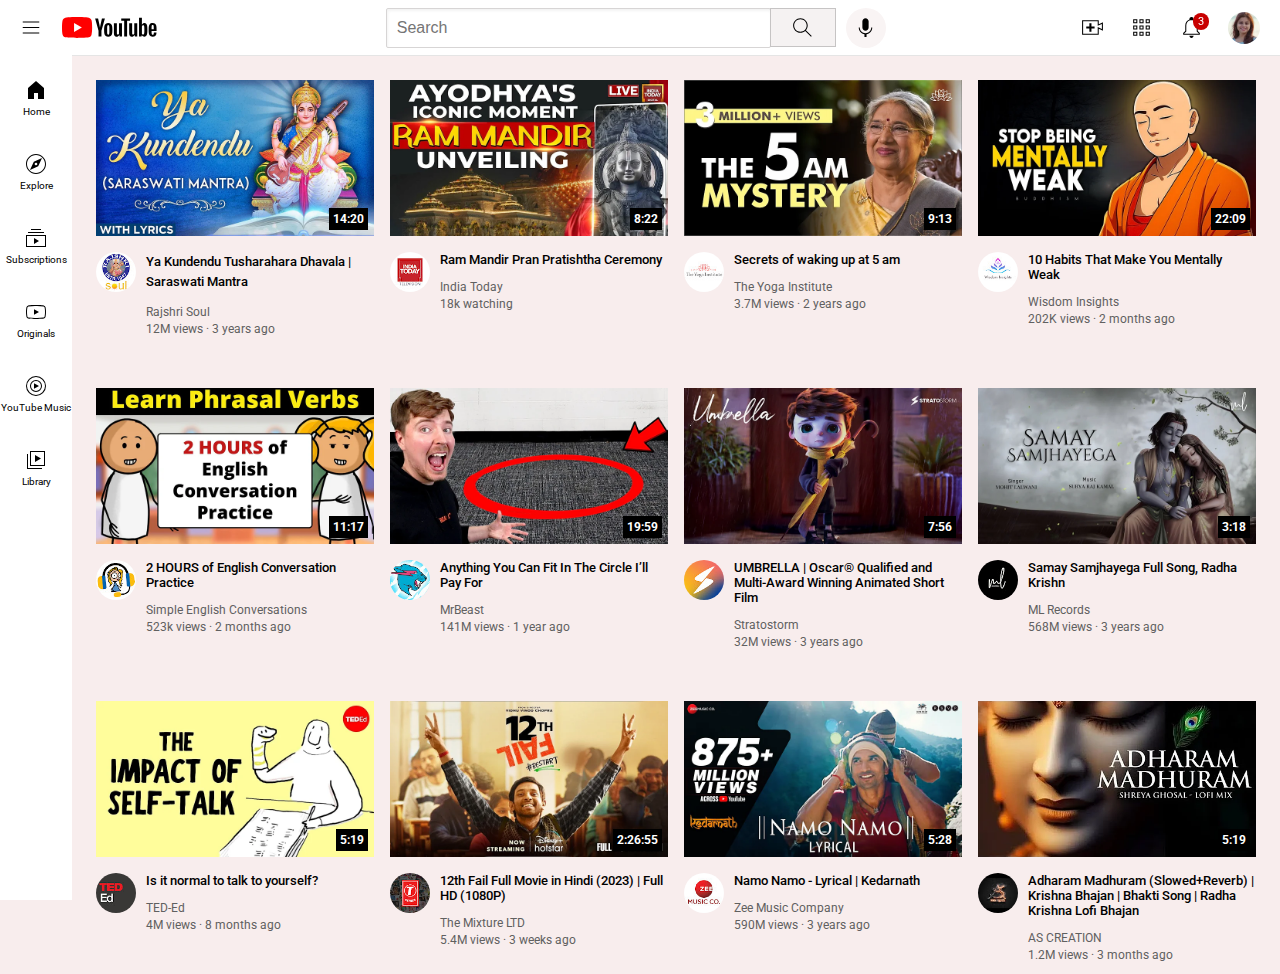
<file: index.html>
<!DOCTYPE html>
<html>
  <head>
    <title>My youtube project</title>
    <link rel="preconnect" href="https://fonts.googleapis.com" />
    <link rel="preconnect" href="https://fonts.gstatic.com" crossorigin />
    <link
      href="https://fonts.googleapis.com/css2?family=Montserrat:wght@400;700&family=Roboto:wght@400;500;700&display=swap"
      rel="stylesheet"
    />
    <link rel="stylesheet" href="stylesheeets/header.css" />
    <link rel="stylesheet" href="stylesheeets/general.css" />
    <link rel="stylesheet" href="stylesheeets/vedio.css" />
    <link rel="stylesheet" href="stylesheeets/sidebar.css" />
  </head>
  <body>
    <div class="header">
      <div class="left-section">
        <img class="hamburger-menu" src="Icons/hamburger-menu.svg" />
        <img class="youtube-logo" src="Icons/youtube-logo.svg" />
      </div>
      <div class="middle-section">
        <input class="text1" type="text" placeholder="Search" />
        <button class="search-button">
          <img class="search" src="Icons/search.svg" />
          <div class="tooltip">Search</div>
        </button>
        <button class="voice-button">
          <img class="voice-search-icon" src="Icons/voice-search-icon.svg" />
          <div class="tooltip">Search with your voice</div>
        </button>
      </div>
      <div class="right-section">
        <div class="upload-container">
          <img class="upload" src="Icons/upload.svg" />
          <div class="tooltip">Create</div>
        </div>
        <div class="youtube-apps-container">
          <img class="youtube-apps" src="Icons/youtube-apps.svg" />
          <div class="tooltip">youtube-apps</div>
        </div>
        <div class="notifications-container">
          <img class="notifications" src="Icons/notifications.svg" />
          <div class="notifications-count">3</div>
          <div class="tooltip">Notifications</div>
        </div>
        <img class="my-channel" src="thumbnails/my-channel.jpeg" />
      </div>
    </div>

    <div class="sidebar">
      <div class="sidebar-link">
        <img src="Icons/home.svg" />
        <div>Home</div>
      </div>
      <div class="sidebar-link">
        <img src="Icons/explore.svg" />
        <div>Explore</div>
      </div>
      <div class="sidebar-link">
        <img src="Icons/subscriptions.svg" />
        <div>Subscriptions</div>
      </div>
      <div class="sidebar-link">
        <img src="Icons/originals.svg" />
        <div>Originals</div>
      </div>
      <div class="sidebar-link">
        <img src="Icons/youtube-music.svg" />
        <div>YouTube Music</div>
      </div>
      <div class="sidebar-link">
        <img src="Icons/library.svg" />
        <div>Library</div>
      </div>
    </div>

    <div class="vedio-grid">
      <div>
        <div class="thumbnail1">
          <img class="image1" src="thumbnails/thumbnail-1.webp" />
          <div class="vedio-time1">14:20</div>
        </div>
        <div class="grid">
          <div>
            <img class="profile1" src="thumbnails/channel-1.jpeg" />
          </div>
          <div>
            <p class="a1">Ya Kundendu Tusharahara Dhavala | Saraswati Mantra</p>
            <p class="a2">Rajshri Soul</p>
            <p class="a3">12M views · 3 years ago</p>
          </div>
        </div>
      </div>

      <div>
        <div class="thumbnail2">
          <img class="image2" src="thumbnails/thumbnail-2.webp" />
          <div class="vedio-time2">8:22</div>
        </div>
        <div class="grid">
          <div>
            <img class="profile2" src="thumbnails/channel-2.jpeg" />
          </div>
          <div>
            <p class="b1">Ram Mandir Pran Pratishtha Ceremony</p>
            <p class="b2">India Today</p>
            <p class="b3">18k watching</p>
          </div>
        </div>
      </div>
      <div>
        <div class="thumbnail3">
          <img class="image3" src="thumbnails/thumbnail-3.webp" />
          <div class="vedio-time3">9:13</div>
        </div>
        <div class="grid">
          <div>
            <img class="profile3" src="thumbnails/channel-3.jpeg" />
          </div>
          <div>
            <p class="c1">Secrets of waking up at 5 am</p>
            <p class="c2">The Yoga Institute</p>
            <p class="c3">3.7M views · 2 years ago</p>
          </div>
        </div>
      </div>

      <div>
        <div class="thumbnail4">
          <img class="image4" src="thumbnails/thumbnail-4.webp" />
          <div class="vedio-time4">22:09</div>
        </div>
        <div class="grid">
          <div>
            <img class="profile4" src="thumbnails/channel-4.jpeg" />
          </div>
          <div>
            <p class="d1">10 Habits That Make You Mentally Weak</p>
            <p class="d2">Wisdom Insights</p>
            <p class="d3">202K views · 2 months ago</p>
          </div>
        </div>
      </div>
      <div>
        <div class="thumbnail5">
          <img class="image5" src="thumbnails/thumbnail-5.webp" />
          <div class="vedio-time5">11:17</div>
        </div>
        <div class="grid">
          <div>
            <img class="profile5" src="thumbnails/channel-5.jpeg" />
          </div>
          <div>
            <p class="e1">2 HOURS of English Conversation Practice</p>
            <p class="e2">Simple English Conversations</p>
            <p class="e3">523k views · 2 months ago</p>
          </div>
        </div>
      </div>
      <div>
        <div class="thumbnail6">
          <img class="image6" src="thumbnails/thumbnail-6.webp" />
          <div class="vedio-time6">19:59</div>
        </div>
        <div class="grid">
          <div>
            <img class="profile6" src="thumbnails/channel-6.jpeg" />
          </div>
          <div>
            <p class="f1">Anything You Can Fit In The Circle I’ll Pay For</p>
            <p class="f2">MrBeast</p>
            <p class="f3">141M views · 1 year ago</p>
          </div>
        </div>
      </div>
      <div>
        <div class="thumbnail7">
          <img class="image7" src="thumbnails/thumbnail-7.webp" />
          <div class="vedio-time7">7:56</div>
        </div>
        <div class="grid">
          <div>
            <img class="profile7" src="thumbnails/channel-7.jpeg" />
          </div>
          <div>
            <p class="g1">
              UMBRELLA | Oscar® Qualified and Multi-Award Winning Animated Short
              Film
            </p>
            <p class="g2">Stratostorm</p>
            <p class="g3">32M views · 3 years ago</p>
          </div>
        </div>
      </div>

      <div>
        <div class="thumbnail8">
          <img class="image8" src="thumbnails/thumbnail-8.webp" />
          <div class="vedio-time8">3:18</div>
        </div>
        <div class="grid">
          <div>
            <img class="profile8" src="thumbnails/channel-8.jpeg" />
          </div>
          <div>
            <p class="h1">Samay Samjhayega Full Song, Radha Krishn</p>
            <p class="h2">ML Records</p>
            <p class="h3">568M views · 3 years ago</p>
          </div>
        </div>
      </div>

      <div>
        <div class="thumbnail9">
          <img class="image9" src="thumbnails/thumbnail-9.webp" />
          <div class="vedio-time9">5:19</div>
        </div>
        <div class="grid">
          <div>
            <img class="profile9" src="thumbnails/channel-9.jpeg" />
          </div>
          <div>
            <p class="i1">Is it normal to talk to yourself?</p>
            <p class="i2">TED-Ed</p>
            <p class="i3">4M views · 8 months ago</p>
          </div>
        </div>
      </div>

      <div>
        <div class="thumbnail10">
          <img class="image9" src="thumbnails/thumbnail-10.webp" />
          <div class="vedio-time10">2:26:55</div>
        </div>
        <div class="grid">
          <div>
            <img class="profile10" src="thumbnails/channel-10.jpeg" />
          </div>
          <div>
            <p class="j1">
              12th Fail Full Movie in Hindi (2023) | Full HD (1080P)
            </p>
            <p class="j2">The Mixture LTD</p>
            <p class="j3">5.4M views · 3 weeks ago</p>
          </div>
        </div>
      </div>

      <div>
        <div class="thumbnail11">
          <img class="image11" src="thumbnails/thumbnail-11.webp" />
          <div class="vedio-time11">5:28</div>
        </div>
        <div class="grid">
          <div>
            <img class="profile11" src="thumbnails/channel-11.jpeg" />
          </div>
          <div>
            <p class="k1">Namo Namo - Lyrical | Kedarnath</p>
            <p class="k2">Zee Music Company</p>
            <p class="k3">590M views · 3 years ago</p>
          </div>
        </div>
      </div>

      <div>
        <div class="thumbnail12">
          <img class="image12" src="thumbnails/thumbnail-12.webp" />
          <div class="vedio-time12">5:19</div>
        </div>
        <div class="grid">
          <div>
            <img class="profile12" src="thumbnails/channel-12.jpeg" />
          </div>
          <div>
            <p class="l1">
              Adharam Madhuram (Slowed+Reverb) | Krishna Bhajan | Bhakti Song |
              Radha Krishna Lofi Bhajan
            </p>
            <p class="l2">AS CREATION</p>
            <p class="l3">1.2M views · 3 months ago</p>
          </div>
        </div>
      </div>
    </div>
  </body>
</html>
</file>
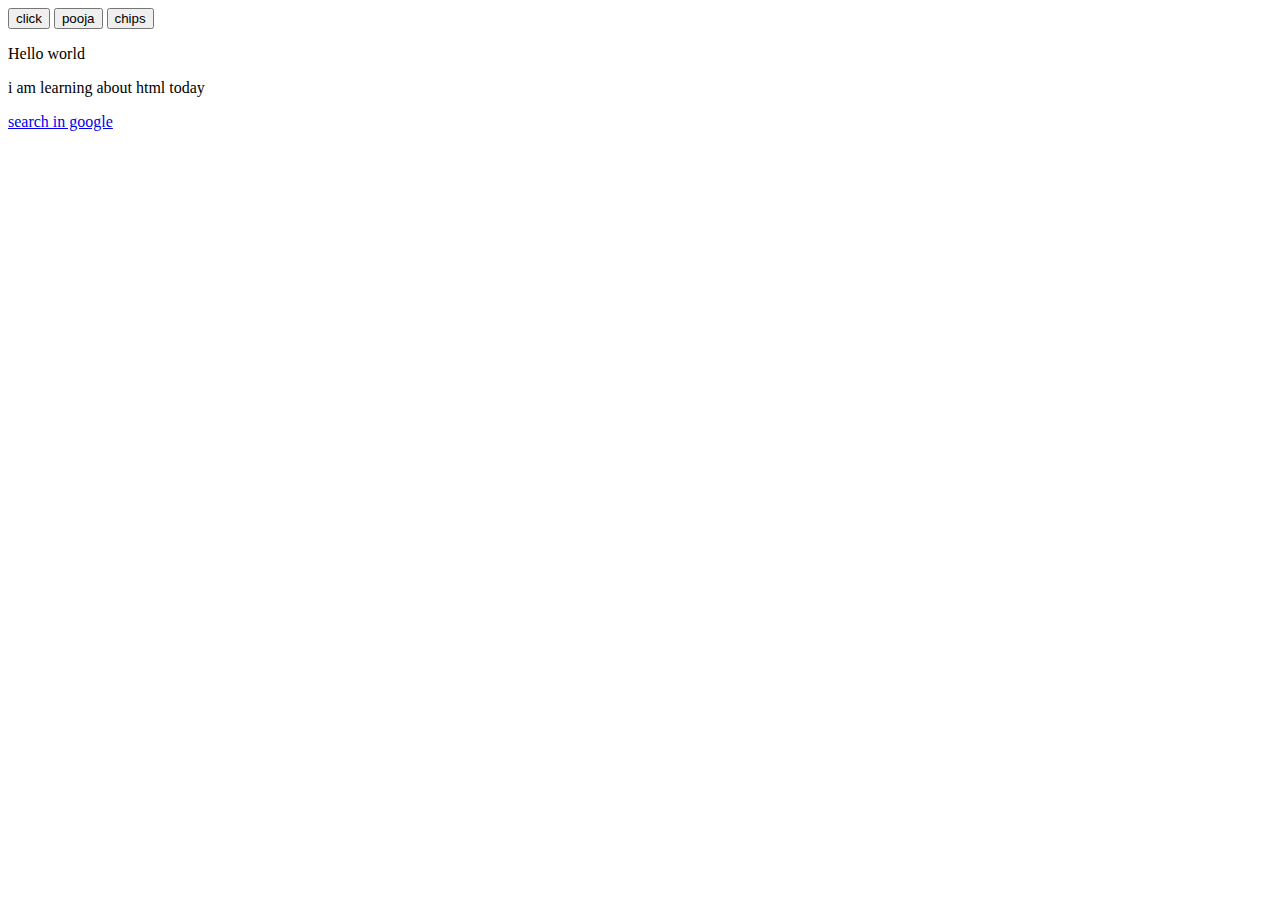
<file: all html files/exercise1.html>
<!DOCTYPE html>
<html>
  <head>
    <title>buttons</title>
  </head>
  <body>
    <button>click</button>
    <button>pooja</button>
    <button>chips</button>

    <p>Hello world</p>
    <p>i am learning about html today</p>
    <a href="https://www.google.com/" target="_blank">search in google</a>
  </body>
</html>
</file>
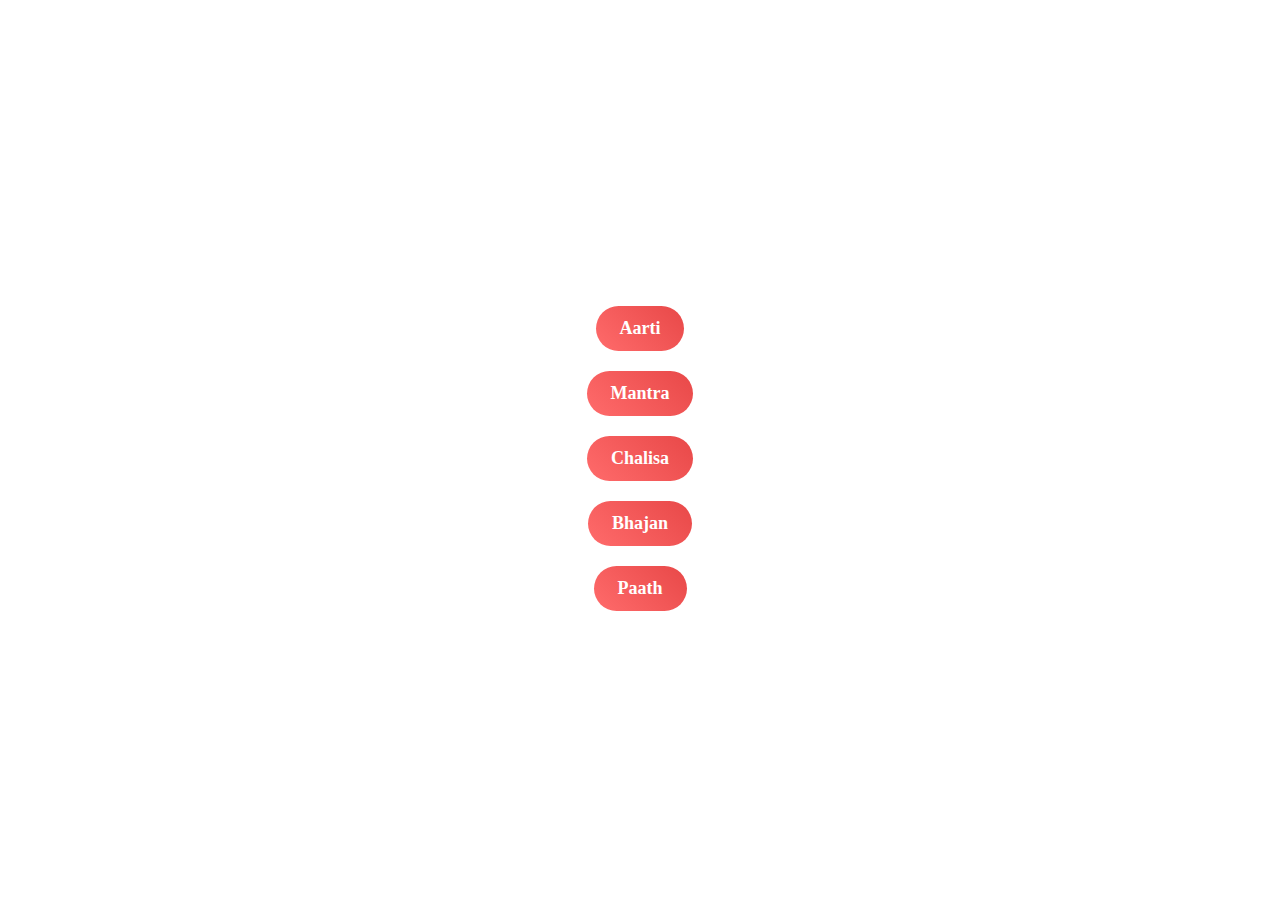
<file: all html files/stylishbutton.html>
<!DOCTYPE html>
<html lang="en">
  <head>
    <meta charset="UTF-8" />
    <meta name="viewport" content="width=device-width, initial-scale=1.0" />
    <title>Stylish Buttons with Animations</title>
    <style>
      /* Stylish Button Styles */
      .button-container {
        display: flex;
        flex-direction: column; /* Buttons arranged vertically */
        align-items: center;
        justify-content: center;
        height: 100vh; /* Adjust the height as needed */
      }

      .stylish-button {
        margin: 10px;
        padding: 12px 24px;
        font-size: 18px;
        font-weight: bold;
        text-align: center;
        text-decoration: none;
        border-radius: 30px;
        background: linear-gradient(45deg, #ff6b6b, #e84848);
        color: #fff;
        border: none;
        cursor: pointer;
        position: relative;
        overflow: hidden;
      }

      .stylish-button::before {
        content: "";
        position: absolute;
        width: 100%;
        height: 100%;
        background: linear-gradient(45deg, #e84848, #ff6b6b);
        top: 100%;
        left: 0;
        transition: transform 0.3s ease-in-out;
      }

      .stylish-button:hover::before {
        transform: translateY(-100%);
      }

      /* Animation */
      .stylish-button:hover {
        animation: bounce 0.5s ease infinite;
      }

      @keyframes bounce {
        0%,
        20%,
        50%,
        80%,
        100% {
          transform: translateY(0);
        }
        40% {
          transform: translateY(-10px);
        }
        60% {
          transform: translateY(-5px);
        }
      }
    </style>
  </head>
  <body>
    <div class="button-container">
      <a href="#" class="stylish-button">Aarti</a>
      <a href="#" class="stylish-button">Mantra</a>
      <a href="#" class="stylish-button">Chalisa</a>
      <a href="#" class="stylish-button">Bhajan</a>
      <a href="#" class="stylish-button">Paath</a>
    </div>
  </body>
</html>
</file>
<file: stylesheeets/header.css>
.header{
    height: 55px;
    display: flex;
    flex-direction: row;
    justify-content: space-between;

    position: fixed;
    top: 0;
    left: 0;
    right: 0;

    background-color: white;
    border-bottom-width: 1px;
    border-bottom-style: solid;
    border-bottom-color: rgb(229, 229, 229) ;
    z-index: 100;
}

.left-section{
    display: flex;
    align-items: center;

}

.hamburger-menu{
    height: 22px;
    margin: 20px;
}

.youtube-logo{
    height: 21px;
}

.middle-section{
 flex: 1;
 margin-left: 70px;
 margin-right: 35px;
 max-width: 500px;
 display: flex;
 align-items: center;
 }

 .text1{
    flex: 1;
    height: 36px;
    padding-left: 10px;
    font-size: 16px;
    border-width: 1px;
    border-style: solid;
    border-color: rgb(215, 213, 213);
    border-radius: 2px;
    box-shadow: inset 1px 2px 3px rgba(0,0,0,0.05);
    width: 0;
}

 .text1:: ::placeholder{
    font-family: Roboto,Arial;
    font-size: 16px;

 }
 .search-button{
    height: 39px;
    width: 66px;
    border-color: rgb(198, 196, 196) ;
    margin-left: -1px;
    border-style: solid;
    border-width: 1px;
    margin-right: 10px;
    background-color:rgb(245, 242, 242) ;  
 }
 
 .search-button, 
 .voice-button,
 .upload-container,
 .youtube-apps-container,
 .notifications-container{
    position: relative;
    display: flex;
    justify-content: center;
    align-items: center;
 }

 .search-button .tooltip,
 .voice-button .tooltip,
 .upload-container .tooltip,
 .youtube-apps-container .tooltip,
 .notifications-container .tooltip {

position: absolute;
background-color: gray;
color: white;
padding-left: 8px;
padding-right: 8px;
padding-top: 4px;
padding-bottom: 4px;
border-radius: 4px;
bottom: -30px;
opacity: 0;
transition: opacity 0.15s;
pointer-events: none;
white-space: nowrap;
 }

.search-button:hover .tooltip,
.voice-button:hover .tooltip,
.upload-container:hover .tooltip,
.youtube-apps-container:hover .tooltip,
.notifications-container:hover .tooltip{

    opacity: 1;

}

 .search{  
    height: 25px;
 }

 .voice-button{
    height: 40px;
    width: 40px;
    border: none;
    border-radius: 20px;
    background-color:rgb(249, 244, 244) ;

 }
 
 .voice-search-icon{
    height: 25px;   
 }


.right-section{
   display: flex;
   align-items: center;
   width: 180px;
   margin-right: 20px;
   justify-content: space-between;
   flex-shrink: 0;
    
    
}

.upload,
.youtube-apps,
.notifications{
    height: 25px;
}

.notifications-container{
    position: relative;
}

.notifications-count{
    position: absolute;
    top: -2px;
    right: -5px;
    color: white;
    background-color: rgb(200, 0, 0);
    font-family: Roboto,Arial;
    font-size: 11px;
    padding-top: 2px;
    padding-bottom: 2px;
    padding-left: 5px;
    padding-right: 5px;
    border-radius: 10px;
}
.my-channel{
    height: 32px;
    border-radius: 16px;
    
}
</file>
<file: stylesheeets/general.css>
p {
    font-family: roboto, arial;
  }
  body{
    margin: 0;
    padding-top: 80px;
    padding-left: 96px;
    padding-right: 24px;
    background-color: rgb(248, 237, 237);
  }
</file>
<file: stylesheeets/vedio.css>
.image1,
  .image2,
  .image3,
  .image4,
  .image5,
  .image6,
  .image7,
  .image8,
  .image9,
  .image10,
  .image11,
  .image12 {
    width: 100%;
  }
  
  .a1 {
    font-size: 13px;
    font-weight: 500;
    color: black;
    margin-top: 0px;
    line-height: 20px;
  }

  .a2 {
    font-size: 12px;
    color: #606060;
    margin-bottom: 3px;
  }

  .a3 {
    font-size: 12px;
    color: #606060;
    margin-top: 0px;
  }

  .b1 {
    font-size: 13px;
    font-weight: 500;
    color: black;
    margin-top: 0px;
  }

  .b2 {
    font-size: 12px;
    color: #606060;
    margin-bottom: 3px;
  }

  .b3 {
    font-size: 12px;
    color: #606060;
    margin-top: 0px;
  }
  .c1 {
    font-size: 13px;
    font-weight: 500;
    color: black;
    margin-top: 0px;
  }

  .c2 {
    font-size: 12px;
    color: #606060;
    margin-bottom: 3px;
  }

  .c3 {
    font-size: 12px;
    color: #606060;
    margin-top: 0px;
  }

  .d1 {
    font-size: 13px;
    font-weight: 500;
    color: black;
    margin-top: 0px;
  }

  .d2 {
    font-size: 12px;
    color: #606060;
    margin-bottom: 3px;
  }

  .d3 {
    font-size: 12px;
    color: #606060;
    margin-top: 0px;
  }

  .e1 {
    font-size: 13px;
    font-weight: 500;
    color: black;
    margin-top: 0px;
  }

  .e2 {
    font-size: 12px;
    color: #606060;
    margin-bottom: 3px;
  }

  .e3 {
    font-size: 12px;
    color: #606060;
    margin-top: 0px;
  }

  .f1 {
    font-size: 13px;
    font-weight: 500;
    color: black;
    margin-top: 0px;
  }

  .f2 {
    font-size: 12px;
    color: #606060;
    margin-bottom: 3px;
  }

  .f3 {
    font-size: 12px;
    color: #606060;
    margin-top: 0px;
  }

  .g1 {
    font-size: 13px;
    font-weight: 500;
    color: black;
    margin-top: 0px;
  }

  .g2 {
    font-size: 12px;
    color: #606060;
    margin-bottom: 3px;
  }

  .g3 {
    font-size: 12px;
    color: #606060;
    margin-top: 0px;
  }

  .h1 {
    font-size: 13px;
    font-weight: 500;
    color: black;
    margin-top: 0px;
  }

  .h2 {
    font-size: 12px;
    color: #606060;
    margin-bottom: 3px;
  }

  .h3 {
    font-size: 12px;
    color: #606060;
    margin-top: 0px;
  }

  .i1 {
    font-size: 13px;
    font-weight: 500;
    color: black;
    margin-top: 0px;
  }

  .i2 {
    font-size: 12px;
    color: #606060;
    margin-bottom: 3px;
  }

  .i3 {
    font-size: 12px;
    color: #606060;
    margin-top: 0px;
  }

  .j1 {
    font-size: 13px;
    font-weight: 500;
    color: black;
    margin-top: 0px;
  }

  .j2 {
    font-size: 12px;
    color: #606060;
    margin-bottom: 3px;
  }

  .j3 {
    font-size: 12px;
    color: #606060;
    margin-top: 0px;
  }


  .k1 {
    font-size: 13px;
    font-weight: 500;
    color: black;
    margin-top: 0px;
  }

  .k2 {
    font-size: 12px;
    color: #606060;
    margin-bottom: 3px;
  }

  .k3 {
    font-size: 12px;
    color: #606060;
    margin-top: 0px;
  }


  .l1 {
    font-size: 13px;
    font-weight: 500;
    color: black;
    margin-top: 0px;
  }

  .l2 {
    font-size: 12px;
    color: #606060;
    margin-bottom: 3px;
  }

  .l3 {
    font-size: 12px;
    color: #606060;
    margin-top: 0px;
  }

  
  .grid {
    display: grid;
    grid-template-columns: 50px 1fr;
  }

  .thumbnail1,
  .thumbnail2,
  .thumbnail3,
  .thumbnail4,
  .thumbnail5,
  .thumbnail6,
  .thumbnail7,
  .thumbnail8,
  .thumbnail9,
  .thumbnail10,
  .thumbnail11,
  .thumbnail12 {
    margin-bottom: 12px;
    position: relative;
  }

  .profile1,
  .profile2,
  .profile3,
  .profile4,
  .profile5,
  .profile6,
  .profile7,
  .profile8,
  .profile9,
  .profile10,
  .profile11,
  .profile12 {
    width: 40px;
    border-radius: 25px;
  }

  .vedio-grid {
    display: grid;
    grid-template-columns: 1fr 1fr 1fr;
    column-gap: 16px;
    row-gap: 40px;
  }

  @media (max-width: 750px) {
    .vedio-grid{
      grid-template-columns: 1fr 1fr;
    }
  }

  @media (max-width: 751px) and (max-width: 999px) {
    .vedio-grid{
      grid-template-columns: 1fr 1fr;
    }
  }

  @media (min-width: 1000px) {
    .vedio-grid{
      grid-template-columns: 1fr 1fr 1fr 1fr;
    }
  }

  .vedio-time1,
  .vedio-time2,
  .vedio-time3,
  .vedio-time4,
  .vedio-time5,
  .vedio-time6,
  .vedio-time7,
  .vedio-time8,
  .vedio-time9,
  .vedio-time10,
  .vedio-time11,
  .vedio-time12{
    color: white;
    background-color: black;
    font-family: Roboto,arial;
    font-size: 12px;
    font-weight: 700;
    padding: 4px 4px;
    position: absolute;
    bottom: 10px;
    right: 6px;
    }
</file>
<file: stylesheeets/sidebar.css>
.sidebar{
    position: fixed;
    left: 0;
    bottom: 0;
    top: 55px;
    background-color: white;
    width: 72px;
    z-index: 200;
    padding-top: 5px;
}

.sidebar-link {
height: 74px;
display: flex;
justify-content: center;
align-items: center;
flex-direction: column;
cursor: pointer;
}

.sidebar-link:hover {
    background-color: rgb(236, 235, 235);
}

.sidebar-link img {
height: 24px;
margin-bottom: 4px;

}

.sidebar-link div {
    font-family: Roboto,Arial;
    font-size: 10px;
}
</file>
